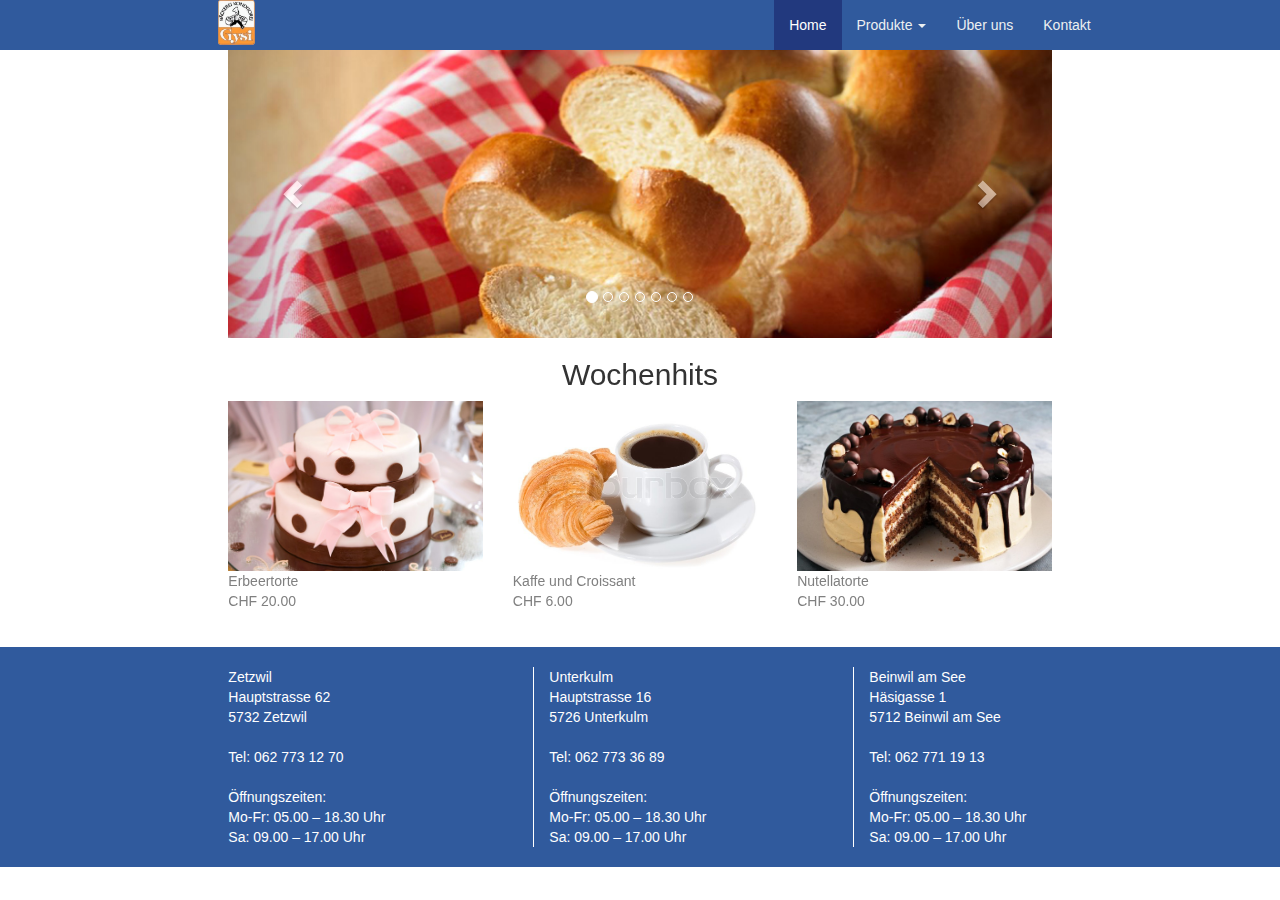
<file: index.html>
<!DOCTYPE html>
<html lang="de">
<head>
    <meta charset="utf-8">
    <meta http-equiv="X-UA-Compatible" content="IE=edge">
    <meta name="viewport" content="width=device-width, initial-scale=1">

    <meta name="description" content="gysibeck.ch">
    <meta name="author" content="wsc3 Group 2">

    <title>Gysibeck</title>

    <link href="lib/bootstrap/css/bootstrap.css" rel="stylesheet">
    <link href="css/stylesheet.css" rel="stylesheet">
    <link href="css/image-hover.css" rel="stylesheet">

    <script src="js/jquery.min.js"></script>
    <script src="lib/bootstrap/js/bootstrap.min.js"></script>
</head>

<body>

<nav class="navbar-default navbar-fixed-top">
    <div class="row">
        <div class="col-md-offset-2 col-md-3 pull-left">
            <a href="index.html"><img src="img/logo.png" style="height: 45px;" alt="Gysibeck Logo"></a>
        </div>
        <div class="container col-md-5 col-md-offset-2">
            <div class="navbar-header">
                <button type="button" class="navbar-toggle collapsed" data-toggle="collapse" data-target="#navbar"
                        aria-expanded="false" aria-controls="navbar">
                    <span class="sr-only">Toggle navigation</span>
                    <span class="icon-bar"></span>
                    <span class="icon-bar"></span>
                    <span class="icon-bar"></span>
                </button>
            </div>
            <div id="navbar" class="navbar-collapse collapse js-navbar-collapse">
                <ul class="nav navbar-nav">
                    <li class="active"><a href="#">Home</a></li>
                    <li class="dropdown">
                        <a href="#" class="dropdown-toggle" data-toggle="dropdown" role="button" aria-haspopup="true" aria-expanded="false">Produkte <span class="caret"></span></a>
                        <ul class="dropdown-menu navbar-dropdown">
                            <li><a href="views/product_torten.html">Torten</a></li>
                            <li><a href="#">Znüni</a></li>
                            <li><a href="#">Schokolade</a></li>
                        </ul>
                    </li>
                    <li><a href="views/about.html">Über uns</a></li>
                    <li><a href="views/contact.html">Kontakt</a></li>
                </ul>
            </div><!--/.nav-collapse -->
        </div>
    </div>
</nav>

<div class="container-fluid container-background-home" role="main">
    <div class="row">
        <div class="col-md-8 col-md-offset-2">
            <!--<img src="img/banner/bread.jpg" style="width: 100%;"/> -->
            <div id="myCarousel" class="carousel slide" data-ride="carousel">
                <!-- Indicators -->
                <ol class="carousel-indicators">
                    <li data-target="#myCarousel" data-slide-to="0" class="active"></li>
                    <li data-target="#myCarousel" data-slide-to="1"></li>
                    <li data-target="#myCarousel" data-slide-to="2"></li>
                    <li data-target="#myCarousel" data-slide-to="3"></li>
                    <li data-target="#myCarousel" data-slide-to="4"></li>
                    <li data-target="#myCarousel" data-slide-to="5"></li>
                    <li data-target="#myCarousel" data-slide-to="6"></li>
                </ol>

                <!-- Wrapper for slides -->
                <div class="carousel-inner banner-image" role="listbox">
                    <div class="item active">
                        <img src="img/banner/zopf.jpg" alt="Zopf" class="img-responsive">
                    </div>

                    <div class="item">
                        <img src="img/banner/bread2.jpg" alt="Brot" class="img-responsive">
                    </div>

                    <div class="item">
                        <img src=img/banner/schlumbi.jpg alt="Schlumbi" class="img-responsive">
                    </div>
                    <div class="item">
                        <img src=img/banner/croissant.jpg alt="Gipfeli" class="img-responsive">
                    </div>
                    <div class="item">
                        <img src=img/banner/berliner.jpg alt="Berliner" class="img-responsive">
                    </div>
                    <div class="item">
                        <img src=img/banner/praline.jpg alt="Praliné" class="img-responsive">
                    </div>
                </div>

                <!-- Left and right controls -->
                <a class="left carousel-control" href="#myCarousel" role="button" data-slide="prev">
                    <span class="glyphicon glyphicon-chevron-left" aria-hidden="true"></span>
                    <span class="sr-only">Previous</span>
                </a>
                <a class="right carousel-control" href="#myCarousel" role="button" data-slide="next">
                    <span class="glyphicon glyphicon-chevron-right" aria-hidden="true"></span>
                    <span class="sr-only">Next</span>
                </a>
            </div>
        </div>
    </div>
    <div class="row">
        <div class="col-md-8 col-md-offset-2 product-background">
            <div class="row">
                <div class="col-md-4 col-md-offset-4 text-center">
                    <h2>Wochenhits</h2>
                </div>
            </div>
            <div class="row">
                <div class="col-md-4">
                    <div class="hovereffect">
                        <img class="img-responsive"
                             src="img/products/torten/erbeertoren.jpg"
                             alt="">
                    </div>
                    <p class="image-box-title">Erbeertorte <br>CHF 20.00</p>
                </div>
                <div class="col-md-4">
                    <div class="hovereffect">
                        <img class="img-responsive"
                             src="img/products/coffee_croissant.jpg"
                             alt="">
                    </div>
                    <p class="image-box-title">Kaffe und Croissant <br>CHF 6.00</p>
                </div>
                <div class="col-md-4" onclick="location.href='views/nutella_torte.html';">
                    <div class="hovereffect">
                        <img class="img-responsive"
                             src="img/products/torten/nutella_torte.jpeg"
                             alt="">
                    </div>
                    <p class="image-box-title">Nutellatorte <br>CHF 30.00</p>
                </div>
            </div>
        </div>
    </div>
</div>

<div class="footer container-fluid">
    <div class="row">
        <br>
        <div class="col-md-3 col-md-offset-2">
            Zetzwil<br>
            Hauptstrasse 62<br>
            5732 Zetzwil<br><br>
            Tel: 062 773 12 70<br><br>
            Öffnungszeiten:<br>
            Mo-Fr: 05.00 – 18.30 Uhr <br>
            Sa: 09.00 – 17.00 Uhr <br>
        </div>
        <div class="col-md-3 footer-border-left">
            Unterkulm<br>
            Hauptstrasse 16<br>
            5726 Unterkulm<br><br>
            Tel: 062 773 36 89<br><br>
            Öffnungszeiten:<br>
            Mo-Fr: 05.00 – 18.30 Uhr <br>
            Sa: 09.00 – 17.00 Uhr <br>
        </div>
        <div class="col-md-3 footer-border-left">
            Beinwil am See<br>
            Häsigasse 1<br>
            5712 Beinwil am See<br><br>
            Tel: 062 771 19 13<br><br>
            Öffnungszeiten:<br>
            Mo-Fr: 05.00 – 18.30 Uhr <br>
            Sa: 09.00 – 17.00 Uhr <br>
        </div>
    </div>
    <br>
</div>
</body>
</html>
</file>
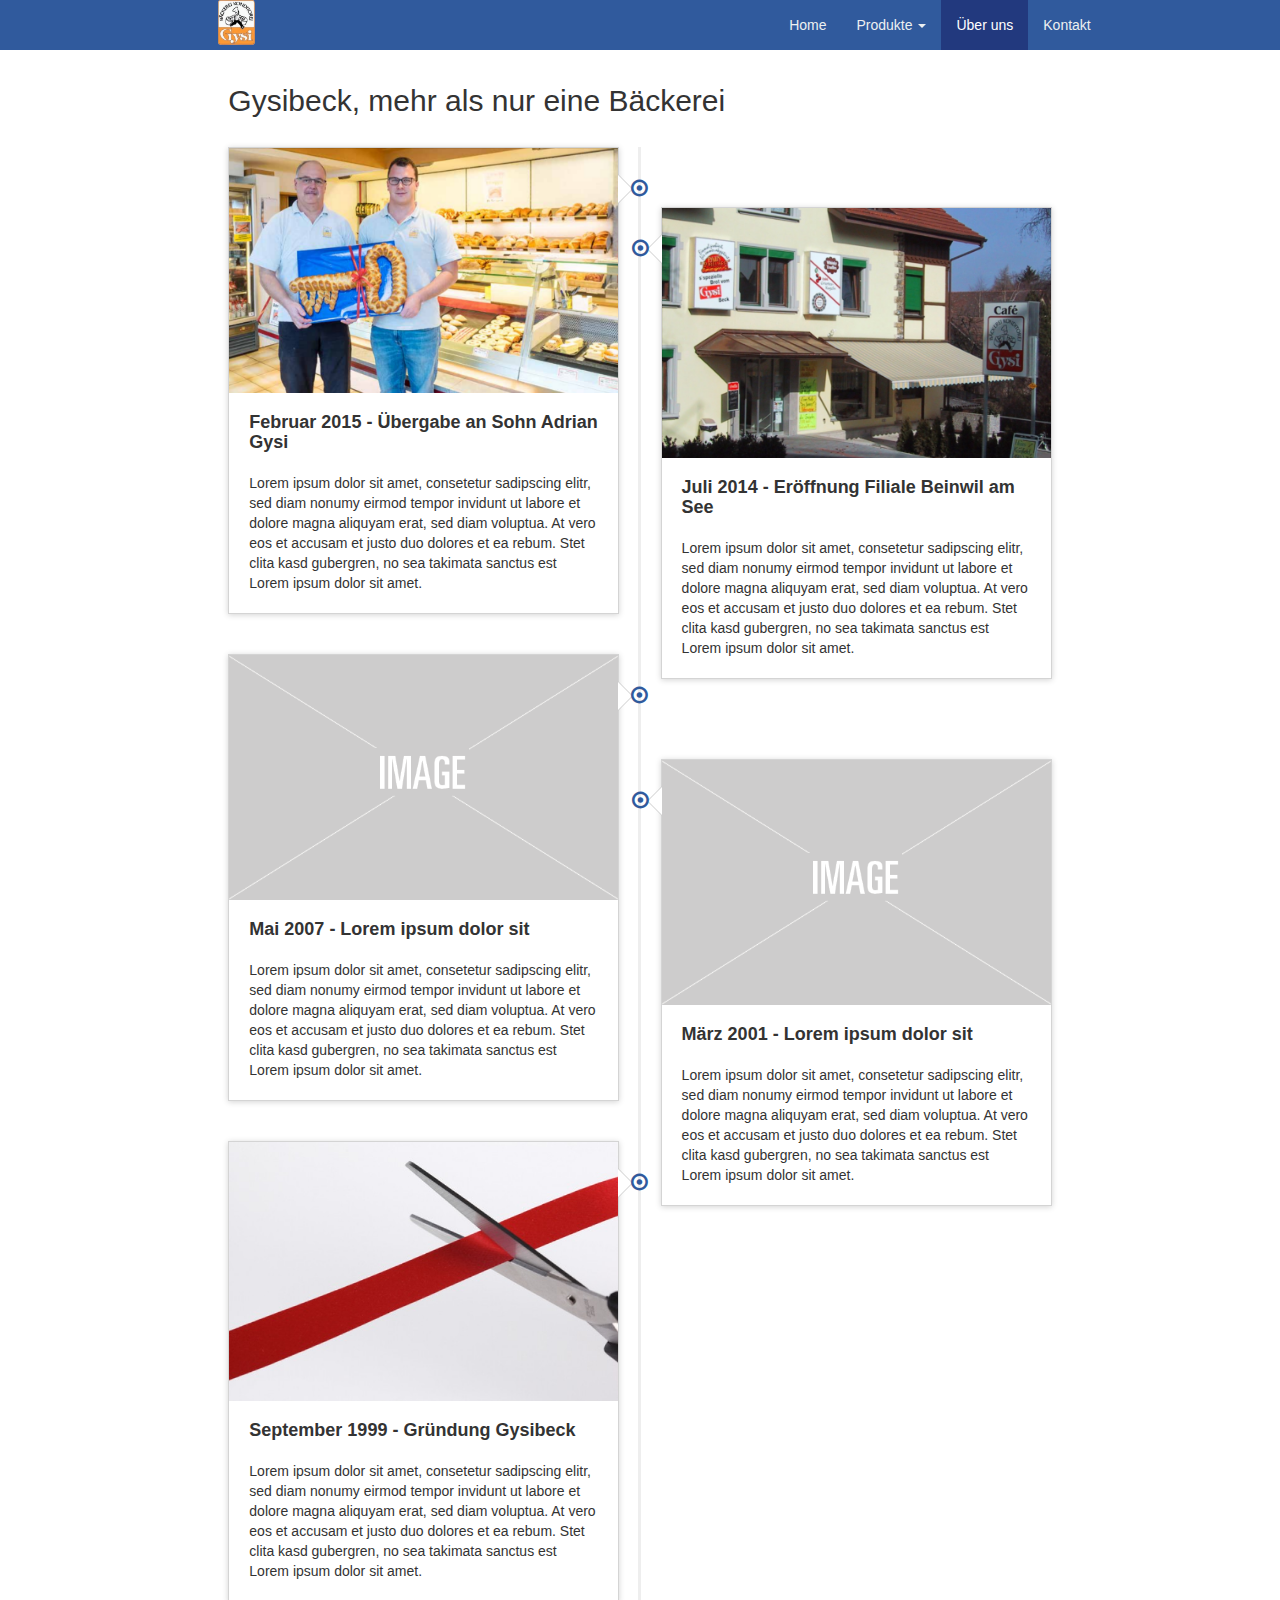
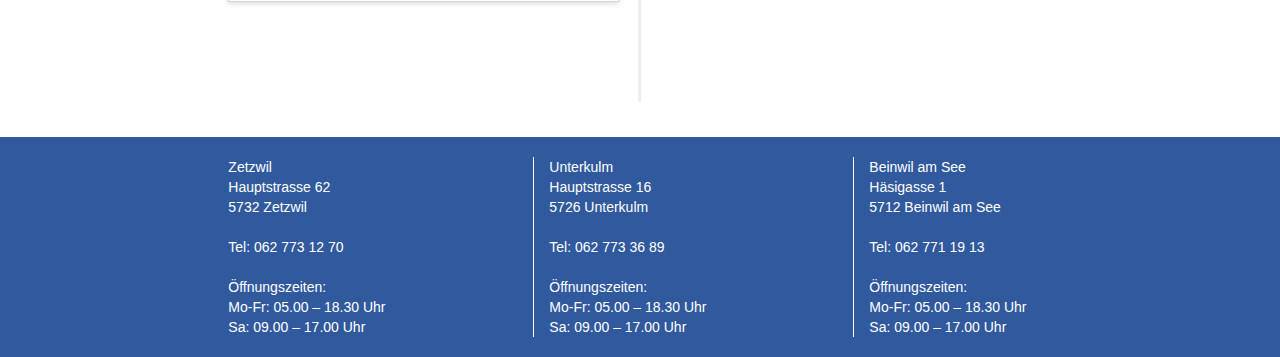
<file: views/about.html>
<!DOCTYPE html>
<html lang="de">
<head>
    <meta charset="utf-8">
    <meta http-equiv="X-UA-Compatible" content="IE=edge">
    <meta name="viewport" content="width=device-width, initial-scale=1">
    <!-- The above 3 meta tags *must* come first in the head; any other head content must come *after* these tags -->
    <meta name="description" content="">
    <meta name="author" content="">

    <title>Gysibeck</title>

    <link href="../lib/bootstrap/css/bootstrap.css" rel="stylesheet">
    <link href="../css/stylesheet.css" rel="stylesheet">
    <link href="../css/timeline.css" rel="stylesheet">
    <link href="../css/image-hover.css" rel="stylesheet">
    <link rel="stylesheet" href="https://cdnjs.cloudflare.com/ajax/libs/font-awesome/4.7.0/css/font-awesome.min.css">

    <script src="../js/jquery.min.js"></script>
    <script src="../lib/bootstrap/js/bootstrap.min.js"></script>
    <script src="../js/lightbox.js"></script>
</head>

<body>
<nav class="navbar-default navbar-fixed-top">
    <div class="row">
        <div class="col-md-offset-2 col-md-3 pull-left">
            <a href="../index.html"><img src="../img/logo.png" style="height: 45px;" alt="Gysibeck Logo"></a>
        </div>
        <div class="container col-md-5 col-md-offset-2">
            <div class="navbar-header">
                <button type="button" class="navbar-toggle collapsed" data-toggle="collapse" data-target="#navbar"
                        aria-expanded="false" aria-controls="navbar">
                    <span class="sr-only">Toggle navigation</span>
                    <span class="icon-bar"></span>
                    <span class="icon-bar"></span>
                    <span class="icon-bar"></span>
                </button>
            </div>
            <div id="navbar" class="navbar-collapse collapse js-navbar-collapse">
                <ul class="nav navbar-nav">
                    <li><a href="../index.html">Home</a></li>
                    <li class="dropdown">
                        <a href="#" class="dropdown-toggle" data-toggle="dropdown" role="button" aria-haspopup="true"
                           aria-expanded="false">Produkte <span class="caret"></span></a>
                        <ul class="dropdown-menu navbar-dropdown">
                            <li><a href="product_torten.html">Torten</a></li>
                            <li><a href="#">Znüni</a></li>
                            <li><a href="#">Schokolade</a></li>
                        </ul>
                    </li>
                    <li class="active"><a href="#">Über uns</a></li>
                    <li><a href="contact.html">Kontakt</a></li>
                </ul>
            </div><!--/.nav-collapse -->
        </div>
    </div>
</nav>

<div class="container-fluid container-background" role="main">
  <div class="row">
      <div class="col-md-5 col-md-offset-2">
          <h2>Gysibeck, mehr als nur eine Bäckerei</h2>
      </div>
  </div>
  <br>
  <div class="row">
        <div class="col-md-8 col-md-offset-2">
            <!--timeline-->
              <ul class="timeline">
                <li>
                  <div class="timeline-badge primary"><i class="fa fa-dot-circle-o"></i></div>
                  <div class="timeline-panel">
                    <div class="timeline-heading">
                      <img class="img-responsive" src="../img/timeline/uebergabe.png" alt="Übergabe"/>
                    </div>
                    <div class="timeline-body">
                      <h4 class="timeline-title"><b>Februar 2015 - Übergabe an Sohn Adrian Gysi</b></h4>
                      <p>Lorem ipsum dolor sit amet, consetetur sadipscing elitr, sed diam nonumy eirmod tempor invidunt ut labore et dolore magna aliquyam erat, sed diam voluptua. At vero eos et accusam et justo duo dolores et ea rebum. Stet clita kasd gubergren, no sea takimata sanctus est Lorem ipsum dolor sit amet.</p>
                    </div>
                  </div>
                </li>
                <li class="timeline-inverted">
                  <div class="timeline-badge primary"><i class="fa fa-dot-circle-o"></i></div>
                  <div class="timeline-panel">
                    <div class="timeline-heading">
                      <img class="img-responsive" src="../img/timeline/beinwil_am_see.png" alt="Beinwil am See"/>
                    </div>
                    <div class="timeline-body">
                      <h4 class="timeline-title"><b>Juli 2014 - Eröffnung Filiale Beinwil am See</b></h4>
                      <p>Lorem ipsum dolor sit amet, consetetur sadipscing elitr, sed diam nonumy eirmod tempor invidunt ut labore et dolore magna aliquyam erat, sed diam voluptua. At vero eos et accusam et justo duo dolores et ea rebum. Stet clita kasd gubergren, no sea takimata sanctus est Lorem ipsum dolor sit amet.</p>
                    </div>
                  </div>
                </li>
                <li class="timeline">
                  <div class="timeline-badge primary"><i class="fa fa-dot-circle-o"></i></div>
                  <div class="timeline-panel">
                    <div class="timeline-heading">
                      <img class="img-responsive" src="../img/timeline/placeholder.png" alt="placeholder"/>
                    </div>
                    <div class="timeline-body">
                      <h4 class="timeline-title"><b>Mai 2007 - Lorem ipsum dolor sit</b></h4>
                      <p>Lorem ipsum dolor sit amet, consetetur sadipscing elitr, sed diam nonumy eirmod tempor invidunt ut labore et dolore magna aliquyam erat, sed diam voluptua. At vero eos et accusam et justo duo dolores et ea rebum. Stet clita kasd gubergren, no sea takimata sanctus est Lorem ipsum dolor sit amet.</p>
                    </div>
                  </div>
                </li>
                <li class="timeline-inverted">
                  <div class="timeline-badge primary"><i class="fa fa-dot-circle-o"></i></div>
                  <div class="timeline-panel">
                    <div class="timeline-heading">
                      <img class="img-responsive" src="../img/timeline/placeholder.png" alt="placeholder"/>
                    </div>
                    <div class="timeline-body">
                      <h4 class="timeline-title"><b>März 2001 - Lorem ipsum dolor sit</b></h4>
                      <p>Lorem ipsum dolor sit amet, consetetur sadipscing elitr, sed diam nonumy eirmod tempor invidunt ut labore et dolore magna aliquyam erat, sed diam voluptua. At vero eos et accusam et justo duo dolores et ea rebum. Stet clita kasd gubergren, no sea takimata sanctus est Lorem ipsum dolor sit amet.</p>
                    </div>
                  </div>
                </li>
                <li class="timeline">
                  <div class="timeline-badge primary"><i class="fa fa-dot-circle-o"></i></div>
                  <div class="timeline-panel">
                    <div class="timeline-heading">
                      <img class="img-responsive" src="../img/timeline/eroffnung.jpg" />
                    </div>
                    <div class="timeline-body">
                      <h4 class="timeline-title"><b>September 1999 - Gründung Gysibeck</b></h4>
                      <p>Lorem ipsum dolor sit amet, consetetur sadipscing elitr, sed diam nonumy eirmod tempor invidunt ut labore et dolore magna aliquyam erat, sed diam voluptua. At vero eos et accusam et justo duo dolores et ea rebum. Stet clita kasd gubergren, no sea takimata sanctus est Lorem ipsum dolor sit amet.</p>
                    </div>
                  </div>
                </li>
                <li class="clearfix" style="float: none;"></li>
              </ul>
            </div><!-- end of timeline-->
    </div>
  </div>
</div>

<div class="footer container-fluid">
    <div class="row">
        <br>
        <div class="col-md-3 col-md-offset-2">
            Zetzwil<br>
            Hauptstrasse 62<br>
            5732 Zetzwil<br><br>
            Tel: 062 773 12 70<br><br>
            Öffnungszeiten:<br>
            Mo-Fr: 05.00 – 18.30 Uhr <br>
            Sa: 09.00 – 17.00 Uhr <br>
        </div>
        <div class="col-md-3 footer-border-left">
            Unterkulm<br>
            Hauptstrasse 16<br>
            5726 Unterkulm<br><br>
            Tel: 062 773 36 89<br><br>
            Öffnungszeiten:<br>
            Mo-Fr: 05.00 – 18.30 Uhr <br>
            Sa: 09.00 – 17.00 Uhr <br>
        </div>
        <div class="col-md-3 footer-border-left">
            Beinwil am See<br>
            Häsigasse 1<br>
            5712 Beinwil am See<br><br>
            Tel: 062 771 19 13<br><br>
            Öffnungszeiten:<br>
            Mo-Fr: 05.00 – 18.30 Uhr <br>
            Sa: 09.00 – 17.00 Uhr <br>
        </div>
    </div>
    <br>
</div>
</body>
</html>
</file>
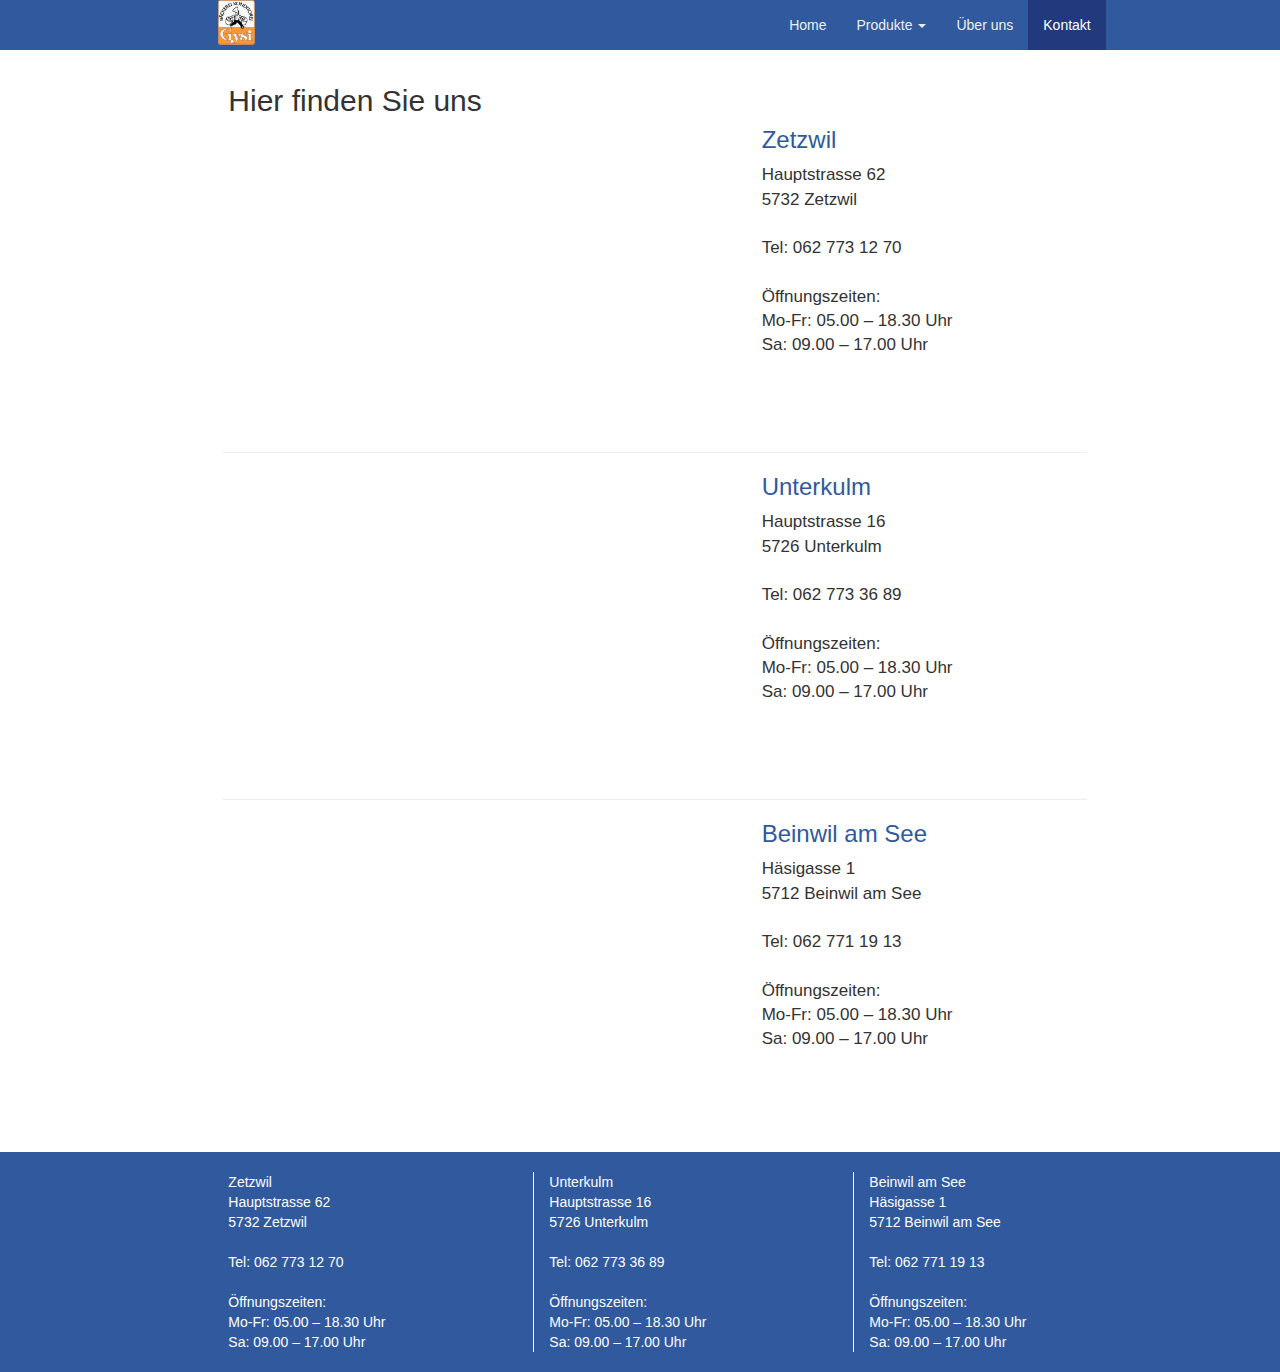
<file: views/contact.html>
<!DOCTYPE html>
<html lang="de">
<head>
    <meta charset="utf-8">
    <meta http-equiv="X-UA-Compatible" content="IE=edge">
    <meta name="viewport" content="width=device-width, initial-scale=1">
    <!-- The above 3 meta tags *must* come first in the head; any other head content must come *after* these tags -->
    <meta name="description" content="">
    <meta name="author" content="">

    <title>Gysibeck</title>

    <link href="../lib/bootstrap/css/bootstrap.css" rel="stylesheet">
    <link href="../css/stylesheet.css" rel="stylesheet">
    <link href="../css/image-hover.css" rel="stylesheet">

    <script src="../js/jquery.min.js"></script>
    <script src="../lib/bootstrap/js/bootstrap.min.js"></script>
</head>

<body>
<nav class="navbar-default navbar-fixed-top">
    <div class="row">
        <div class="col-md-offset-2 col-md-3 pull-left">
            <a href="../index.html"><img src="../img/logo.png" style="height: 45px;" alt="Gysibeck Logo"></a>
        </div>
        <div class="container col-md-5 col-md-offset-2">
            <div class="navbar-header">
                <button type="button" class="navbar-toggle collapsed" data-toggle="collapse" data-target="#navbar"
                        aria-expanded="false" aria-controls="navbar">
                    <span class="sr-only">Toggle navigation</span>
                    <span class="icon-bar"></span>
                    <span class="icon-bar"></span>
                    <span class="icon-bar"></span>
                </button>
            </div>
            <div id="navbar" class="navbar-collapse collapse js-navbar-collapse">
                <ul class="nav navbar-nav">
                    <li><a href="../index.html">Home</a></li>
                    <li class="dropdown">
                        <a href="#" class="dropdown-toggle" data-toggle="dropdown" role="button" aria-haspopup="true"
                           aria-expanded="false">Produkte <span class="caret"></span></a>
                        <ul class="dropdown-menu navbar-dropdown">
                            <li><a href="product_torten.html">Torten</a></li>
                            <li><a href="#">Znüni</a></li>
                            <li><a href="#">Schokolade</a></li>
                        </ul>
                    </li>
                    <li><a href="about.html">Über uns</a></li>
                    <li class="active"><a href="#">Kontakt</a></li>
                </ul>
            </div><!--/.nav-collapse -->
        </div>
    </div>
</nav>

<div class="container-fluid container-background" role="main">
    <div class="row">
        <div class="col-md-5 col-md-offset-2">
            <h2>Hier finden Sie uns</h2>
        </div>
    </div>
    <div class="row contact-background">
        <div class="col-md-5 col-md-offset-2">
            <iframe src="https://www.google.com/maps/embed?pb=!1m18!1m12!1m3!1d2706.499412368156!2d8.149736315382162!3d47.285039318129364!2m3!1f0!2f0!3f0!3m2!1i1024!2i768!4f13.1!3m3!1m2!1s0x4790186797ae5fbf%3A0xece78276a9edb17c!2sB%C3%A4ckerei-Konditorei+Gysi+AG!5e0!3m2!1sde!2sch!4v1481892154733"
                    class="google-maps-frame" allowfullscreen></iframe>
        </div>
        <div class="col-md-3 address">
            <h3>Zetzwil</h3>
            Hauptstrasse 62<br>
            5732 Zetzwil<br><br>
            Tel: 062 773 12 70<br><br>
            Öffnungszeiten:<br>
            Mo-Fr: 05.00 – 18.30 Uhr <br>
            Sa: 09.00 – 17.00 Uhr <br>
        </div>
    </div>
    <hr class="col-md-8 col-md-offset-2">
    <div class="row contact-background">
        <div class="col-md-5 col-md-offset-2">

            <iframe src="https://www.google.com/maps/embed?pb=!1m18!1m12!1m3!1d43303.94433899038!2d8.11690555252375!3d47.28509582645403!2m3!1f0!2f0!3f0!3m2!1i1024!2i768!4f13.1!3m3!1m2!1s0x479022b77a3a1b6f%3A0xac08d7c27880d2d!2sB%C3%A4ckerei-Konditorei+Gysi+AG!5e0!3m2!1sde!2sch!4v1481892277653"
                    class="google-maps-frame" allowfullscreen></iframe>
        </div>
        <div class="col-md-3 address">
            <h3>Unterkulm</h3>
            Hauptstrasse 16<br>
            5726 Unterkulm<br><br>
            Tel: 062 773 36 89<br><br>
            Öffnungszeiten:<br>
            Mo-Fr: 05.00 – 18.30 Uhr <br>
            Sa: 09.00 – 17.00 Uhr <br>
        </div>
    </div>
    <hr class="col-md-8 col-md-offset-2">
    <div class="row contact-background">
        <div class="col-md-5 col-md-offset-2">

            <iframe src="https://www.google.com/maps/embed?pb=!1m18!1m12!1m3!1d2707.4445327963463!2d8.201140815381503!3d47.266564119399!2m3!1f0!2f0!3f0!3m2!1i1024!2i768!4f13.1!3m3!1m2!1s0x479019716e7f56c1%3A0xf9e7bdf2ced13960!2sB%C3%A4ckerei-Konditorei+Gysi+AG!5e0!3m2!1sde!2sch!4v1481892335660"
                    class="google-maps-frame" allowfullscreen></iframe>
        </div>
        <div class="col-md-3 address">
            <h3>Beinwil am See</h3>
            Häsigasse 1<br>
            5712 Beinwil am See<br><br>
            Tel: 062 771 19 13<br><br>
            Öffnungszeiten:<br>
            Mo-Fr: 05.00 – 18.30 Uhr <br>
            Sa: 09.00 – 17.00 Uhr <br>
        </div>
    </div>
</div>


<div class="footer container-fluid">
    <div class="row">
        <br>
        <div class="col-md-3 col-md-offset-2">
            Zetzwil<br>
            Hauptstrasse 62<br>
            5732 Zetzwil<br><br>
            Tel: 062 773 12 70<br><br>
            Öffnungszeiten:<br>
            Mo-Fr: 05.00 – 18.30 Uhr <br>
            Sa: 09.00 – 17.00 Uhr <br>
        </div>
        <div class="col-md-3 footer-border-left">
            Unterkulm<br>
            Hauptstrasse 16<br>
            5726 Unterkulm<br><br>
            Tel: 062 773 36 89<br><br>
            Öffnungszeiten:<br>
            Mo-Fr: 05.00 – 18.30 Uhr <br>
            Sa: 09.00 – 17.00 Uhr <br>
        </div>
        <div class="col-md-3 footer-border-left">
            Beinwil am See<br>
            Häsigasse 1<br>
            5712 Beinwil am See<br><br>
            Tel: 062 771 19 13<br><br>
            Öffnungszeiten:<br>
            Mo-Fr: 05.00 – 18.30 Uhr <br>
            Sa: 09.00 – 17.00 Uhr <br>
        </div>
    </div>
    <br>
</div>
</body>
</html>
</file>
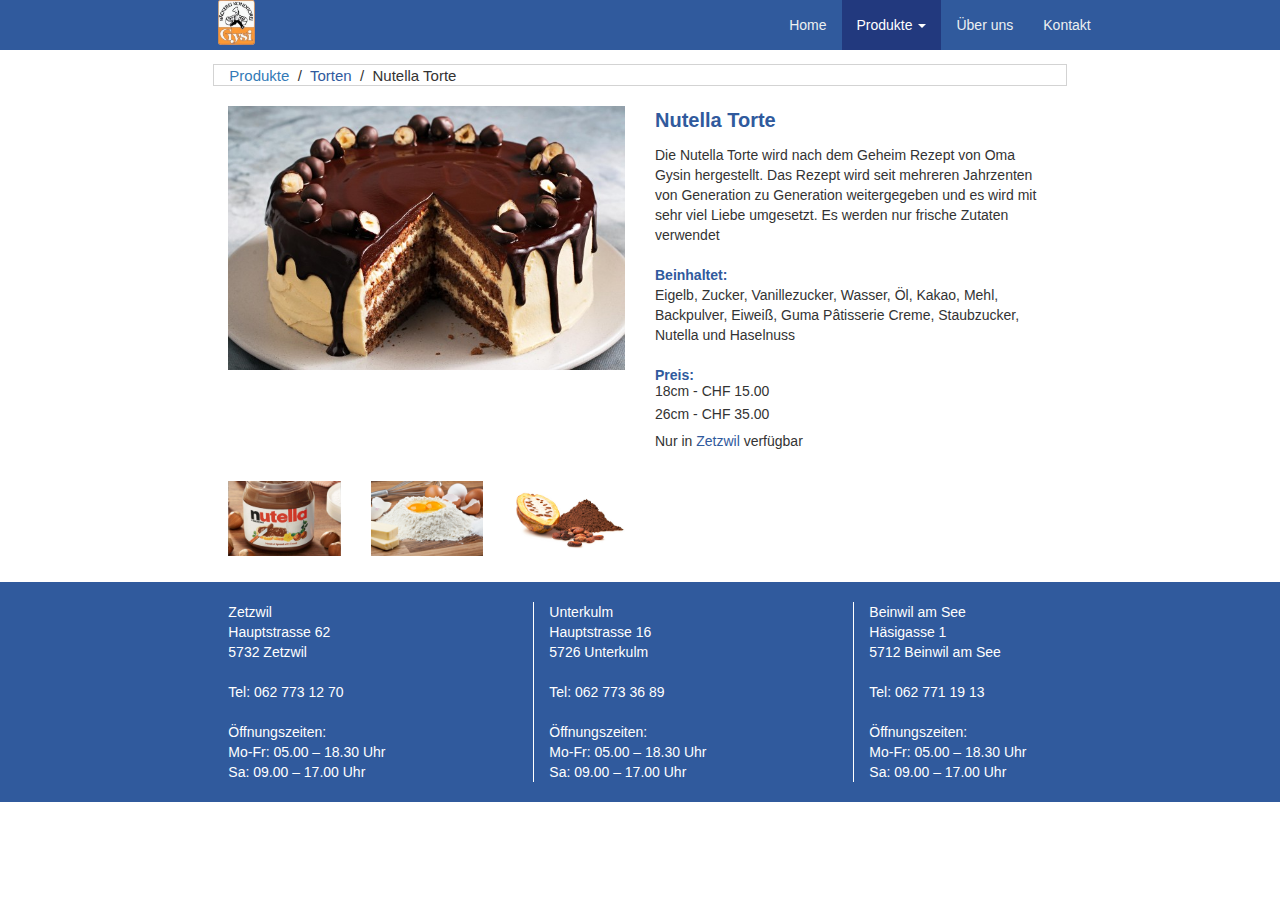
<file: views/nutella_torte.html>
<!DOCTYPE html>
<html lang="de">
<head>
    <meta charset="utf-8">
    <meta http-equiv="X-UA-Compatible" content="IE=edge">
    <meta name="viewport" content="width=device-width, initial-scale=1">

    <meta name="description" content="gysibeck.ch">
    <meta name="author" content="wsc3 Group 2">

    <title>Gysibeck</title>

    <link href="../lib/bootstrap/css/bootstrap.css" rel="stylesheet">
    <link href="../css/stylesheet.css" rel="stylesheet">
    <link href="../css/lightbox.css" rel="stylesheet">

    <script src="../js/jquery.min.js"></script>
    <script src="../lib/bootstrap/js/bootstrap.min.js"></script>
    <script src="../js/lightbox.js"></script>
</head>

<body>
<nav class="navbar-default navbar-fixed-top">
    <div class="row">
        <div class="col-md-offset-2 col-md-3 pull-left">
            <a href="../index.html"><img src="../img/logo.png" style="height: 45px;" alt="Gysibeck Logo"></a>
        </div>
        <div class="container col-md-5 col-md-offset-2">
            <div class="navbar-header">
                <button type="button" class="navbar-toggle collapsed" data-toggle="collapse" data-target="#navbar"
                        aria-expanded="false" aria-controls="navbar">
                    <span class="sr-only">Toggle navigation</span>
                    <span class="icon-bar"></span>
                    <span class="icon-bar"></span>
                    <span class="icon-bar"></span>
                </button>
            </div>
            <div id="navbar" class="navbar-collapse collapse js-navbar-collapse">
                <ul class="nav navbar-nav">
                    <li><a href="../index.html">Home</a></li>
                    <li class="active dropdown">
                        <a href="#" class="dropdown-toggle" data-toggle="dropdown" role="button" aria-haspopup="true"
                           aria-expanded="false">Produkte <span class="caret"></span></a>
                        <ul class="dropdown-menu navbar-dropdown">
                            <li><a href="product_torten.html">Torten</a></li>
                            <li><a href="#">Znüni</a></li>
                            <li><a href="#">Schokolade</a></li>
                        </ul>
                    </li>
                    <li><a href="about.html">Über uns</a></li>
                    <li><a href="contact.html">Kontakt</a></li>
                </ul>
            </div><!--/.nav-collapse -->
        </div>
    </div>
</nav>

<div class="container-fluid container-background" role="main">
    <div class="row">
        <div class="col-md-8 col-md-offset-2 product-background">
            <div class="row">
                <div class="col-md-12 product-back-bg">
                    <p class="product-torte-back-label">
                      <a href="#">Produkte</a> &nbsp;/&nbsp;
                      <a href="product_torten.html" class="product-back-link">Torten</a>
                      &nbsp;/ &nbsp;Nutella Torte
                    </p>
                </div>
            </div>
            <br>
            <div class="row">
                <div class="col-md-6">
                    <a href="../img/products/torten/nutella_torte.jpeg" data-lightbox="nutella_torte" data-title="">
                        <img class="img-responsive" src="../img/products/torten/nutella_torte.jpeg" alt="nutella torte">
                    </a>
                </div>
                <div class="col-md-6">
                    <p class="product-info-title"><b>Nutella Torte</b></p>
                    <p>Die Nutella Torte wird nach dem Geheim Rezept von Oma Gysin hergestellt. Das Rezept wird seit
                        mehreren Jahrzenten von Generation zu Generation weitergegeben und es wird mit sehr viel Liebe umgesetzt.
                        Es werden nur frische Zutaten verwendet</p><br>
                    <p class="price-label"><b>Beinhaltet:</b></p>
                    <p>Eigelb, Zucker, Vanillezucker, Wasser,
                        Öl, Kakao, Mehl, Backpulver, Eiweiß, Guma Pâtisserie Creme, Staubzucker, Nutella und Haselnuss
                    </p><br>
                    <p class="price-label"><b>Preis:</b></p>
                    <p class="price-label-detail-view">18cm - CHF 15.00</p>
                    <p class="price-label-detail-view">26cm - CHF 35.00</p>
                    <p >Nur in <a href="contact.html" class="product-back-link">Zetzwil</a> verfügbar</p>
                </div>
            </div>
            <br>
            <div class="row">
                <div class="col-md-2">
                    <a href="../img/products/torten/nutella_prod1.jpg" data-lightbox="nutella_torte" data-title="">
                        <img class="img-responsive" src="../img/products/torten/nutella_prod1.jpg" alt="nutella torte">
                    </a>
                </div>
                <div class="col-md-2">
                    <a href="../img/products/torten/nutella_prod2.jpg" data-lightbox="nutella_torte" data-title="">
                        <img class="img-responsive" src="../img/products/torten/nutella_prod2.jpg" alt="nutella torte">
                    </a>
                </div>
                <div class="col-md-2">
                    <a href="../img/products/torten/nutella_prod3.jpg" data-lightbox="nutella_torte" data-title="">
                        <img class="img-responsive" src="../img/products/torten/nutella_prod3.jpg" alt="nutella torte">
                    </a>
                </div>
            </div>
        </div>
    </div>
</div>

<div class="footer container-fluid">
    <div class="row">
        <br>
        <div class="col-md-3 col-md-offset-2">
            Zetzwil<br>
            Hauptstrasse 62<br>
            5732 Zetzwil<br><br>
            Tel: 062 773 12 70<br><br>
            Öffnungszeiten:<br>
            Mo-Fr: 05.00 – 18.30 Uhr <br>
            Sa: 09.00 – 17.00 Uhr <br>
        </div>
        <div class="col-md-3 footer-border-left">
            Unterkulm<br>
            Hauptstrasse 16<br>
            5726 Unterkulm<br><br>
            Tel: 062 773 36 89<br><br>
            Öffnungszeiten:<br>
            Mo-Fr: 05.00 – 18.30 Uhr <br>
            Sa: 09.00 – 17.00 Uhr <br>
        </div>
        <div class="col-md-3 footer-border-left">
            Beinwil am See<br>
            Häsigasse 1<br>
            5712 Beinwil am See<br><br>
            Tel: 062 771 19 13<br><br>
            Öffnungszeiten:<br>
            Mo-Fr: 05.00 – 18.30 Uhr <br>
            Sa: 09.00 – 17.00 Uhr <br>
        </div>
    </div>
    <br>
</div>
</body>
</html>
</file>
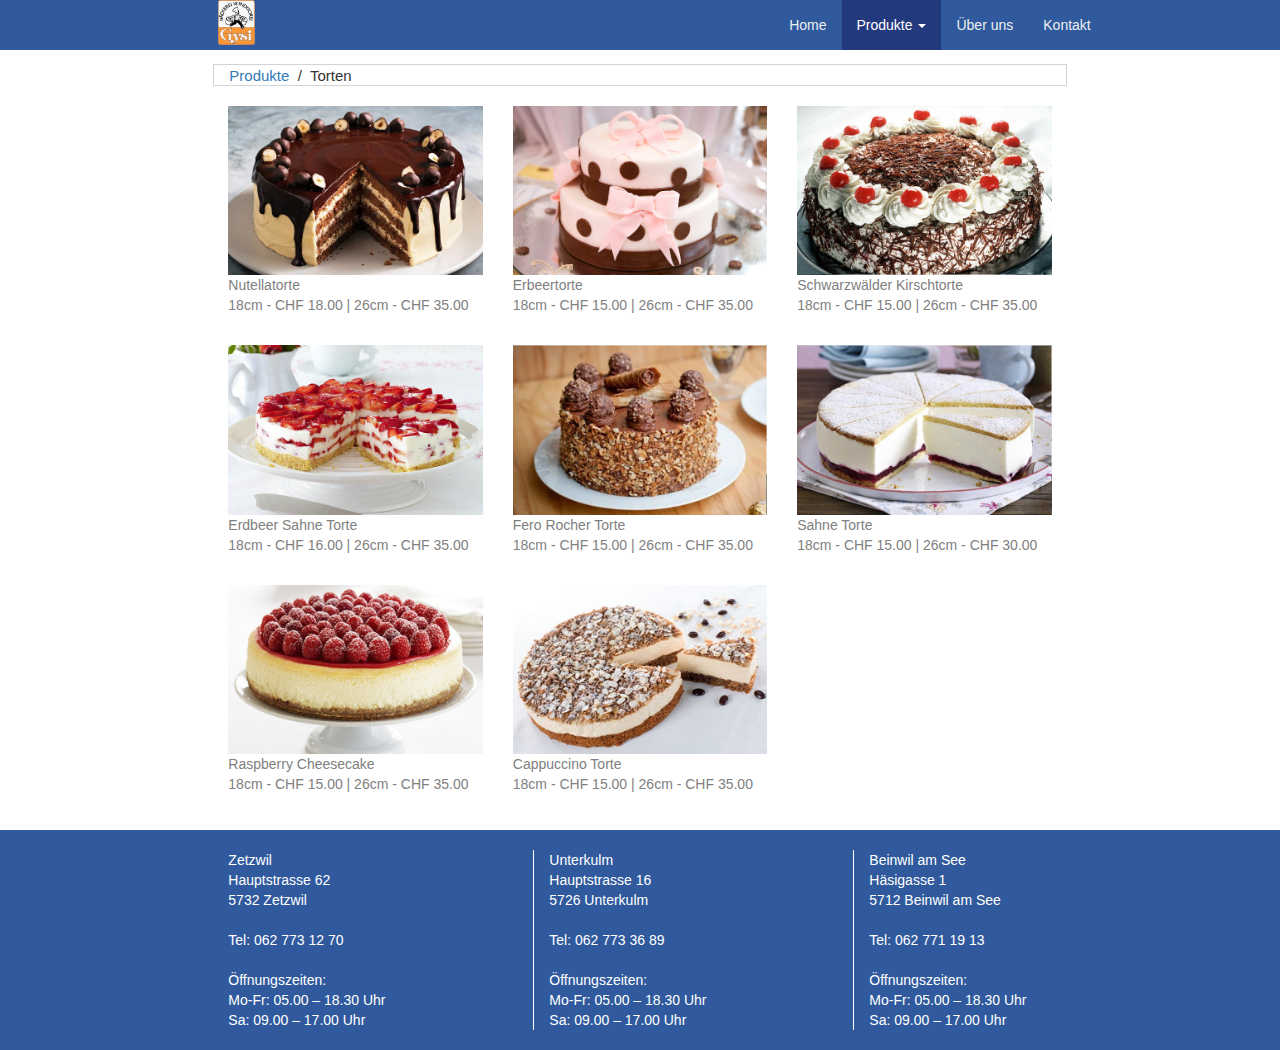
<file: views/product_torten.html>
<!DOCTYPE html>
<html lang="de">
<head>
    <meta charset="utf-8">
    <meta http-equiv="X-UA-Compatible" content="IE=edge">
    <meta name="viewport" content="width=device-width, initial-scale=1">

    <meta name="description" content="gysibeck.ch">
    <meta name="author" content="wsc3 Group 2">

    <title>Gysibeck</title>

    <link href="../lib/bootstrap/css/bootstrap.css" rel="stylesheet">
    <link href="../css/stylesheet.css" rel="stylesheet">
    <link href="../css/image-hover.css" rel="stylesheet">

    <script src="../js/jquery.min.js"></script>
    <script src="../lib/bootstrap/js/bootstrap.min.js"></script>
</head>

<body>
<nav class="navbar-default navbar-fixed-top">
    <div class="row">
        <div class="col-md-offset-2 col-md-3 pull-left">
            <a href="../index.html"><img src="../img/logo.png" style="height: 45px;" alt="Gysibeck Logo"></a>
        </div>
        <div class="container col-md-5 col-md-offset-2">
            <div class="navbar-header">
                <button type="button" class="navbar-toggle collapsed" data-toggle="collapse" data-target="#navbar"
                        aria-expanded="false" aria-controls="navbar">
                    <span class="sr-only">Toggle navigation</span>
                    <span class="icon-bar"></span>
                    <span class="icon-bar"></span>
                    <span class="icon-bar"></span>
                </button>
            </div>
            <div id="navbar" class="navbar-collapse collapse js-navbar-collapse">
                <ul class="nav navbar-nav">
                    <li><a href="../index.html">Home</a></li>
                    <li class="active dropdown">
                        <a href="#" class="dropdown-toggle" data-toggle="dropdown" role="button" aria-haspopup="true"
                           aria-expanded="false">Produkte <span class="caret"></span></a>
                        <ul class="dropdown-menu navbar-dropdown">
                            <li><a href="product_torten.html">Torten</a></li>
                            <li><a href="#">Znüni</a></li>
                            <li><a href="#">Schokolade</a></li>
                        </ul>
                    </li>
                    <li><a href="about.html">Über uns</a></li>
                    <li><a href="contact.html">Kontakt</a></li>
                </ul>
            </div><!--/.nav-collapse -->
        </div>
    </div>
</nav>

<div class="container-fluid container-background" role="main">
    <div class="row">
        <div class="col-md-8 col-md-offset-2 product-background">
            <div class="row">
              <div class="col-md-12 product-back-bg">
                  <p class="product-torte-back-label">
                    <a href="#">Produkte</a> &nbsp;/&nbsp; Torten
                  </p>
              </div>
            </div>
            <br>
            <div class="row">
                <div class="col-md-4" onclick="location.href='nutella_torte.html';">
                    <div class="hovereffect">
                        <img class="img-responsive"
                             src="../img/products/torten/nutella_torte.jpeg"
                             alt="Nutellatorte">
                    </div>
                    <p class="image-box-title">Nutellatorte <br>18cm - CHF 18.00 | 26cm - CHF 35.00</p>
                </div>
                <div class="col-md-4">
                    <div class="hovereffect">
                        <img class="img-responsive"
                             src="../img/products/torten/erbeertoren.jpg"
                             alt="Erbeertorte">
                    </div>
                    <p class="image-box-title">Erbeertorte <br>18cm - CHF 15.00 | 26cm - CHF 35.00</p>
                </div>
                <div class="col-md-4">
                    <div class="hovereffect">
                        <img class="img-responsive"
                             src="../img/products/torten/schwarzwalder_kirschtorte.jpg"
                             alt="Schwarzwälder">
                    </div>
                    <p class="image-box-title">Schwarzwälder Kirschtorte <br>18cm - CHF 15.00 | 26cm - CHF 35.00</p>
                </div>
            </div>

            <br>
            <div class="row">
                <div class="col-md-4">
                    <div class="hovereffect">
                        <img class="img-responsive"
                             src="../img/products/torten/erdbeer_sahne_torte.jpg"
                             alt="Erdbeer">
                    </div>
                    <p class="image-box-title">Erdbeer Sahne Torte<br>18cm - CHF 16.00 | 26cm - CHF 35.00</p>
                </div>
                <div class="col-md-4">
                    <div class="hovereffect">
                        <img class="img-responsive"
                             src="../img/products/torten/fero_rocher_torte.jpg"
                             alt="Fero">
                    </div>
                    <p class="image-box-title">Fero Rocher Torte<br>18cm - CHF 15.00 | 26cm - CHF 35.00</p>
                </div>
                <div class="col-md-4">
                    <div class="hovereffect">
                        <img class="img-responsive"
                             src="../img/products/torten/sahne_torte.jpg"
                             alt="Sahne">
                    </div>
                    <p class="image-box-title">Sahne Torte <br>18cm - CHF 15.00 | 26cm - CHF 30.00</p>
                </div>
            </div>
            <br>
            <div class="row">
                <div class="col-md-4">
                    <div class="hovereffect">
                        <img class="img-responsive"
                             src="../img/products/torten/raspberry_cheesecake.jpg"
                             alt="Fero">
                    </div>
                    <p class="image-box-title">Raspberry Cheesecake<br>18cm - CHF 15.00 | 26cm - CHF 35.00</p>
                </div>
                <div class="col-md-4">
                    <div class="hovereffect">
                        <img class="img-responsive"
                             src="../img/products/torten/cappuccino_torte.jpg"
                             alt="cappuccino">
                    </div>
                    <p class="image-box-title">Cappuccino Torte<br>18cm - CHF 15.00 | 26cm - CHF 35.00</p>
                </div>
            </div>
        </div>
    </div>
</div>

<div class="footer container-fluid">
    <div class="row">
        <br>
        <div class="col-md-3 col-md-offset-2">
            Zetzwil<br>
            Hauptstrasse 62<br>
            5732 Zetzwil<br><br>
            Tel: 062 773 12 70<br><br>
            Öffnungszeiten:<br>
            Mo-Fr: 05.00 – 18.30 Uhr <br>
            Sa: 09.00 – 17.00 Uhr <br>
        </div>
        <div class="col-md-3 footer-border-left">
            Unterkulm<br>
            Hauptstrasse 16<br>
            5726 Unterkulm<br><br>
            Tel: 062 773 36 89<br><br>
            Öffnungszeiten:<br>
            Mo-Fr: 05.00 – 18.30 Uhr <br>
            Sa: 09.00 – 17.00 Uhr <br>
        </div>
        <div class="col-md-3 footer-border-left">
            Beinwil am See<br>
            Häsigasse 1<br>
            5712 Beinwil am See<br><br>
            Tel: 062 771 19 13<br><br>
            Öffnungszeiten:<br>
            Mo-Fr: 05.00 – 18.30 Uhr <br>
            Sa: 09.00 – 17.00 Uhr <br>
        </div>
    </div>
    <br>
</div>
</body>
</html>
</file>
<file: css/stylesheet.css>
html * {
    font-family: "Helvetica Neue", Helvetica, Arial, sans-serif;
}

.banner-image img {
    width: 100%;
}

.footer {
    background-color: #305A9D;
    margin-top: 2%;
    color: white;
    width: 100%;
}

.image-box-title {
    color: grey;
    cursor: pointer;
    margin-top: 10px;
}

.address {
    margin-top: -20px;
    font-size: 17px;
}

.map iframe {
    width: 100%;
    height: 100%;
}


@media (max-device-width: 768px) {
    .contact-background {
        margin-top: 10px;
    }

    .address {
        margin-top: 10px;
        font-size: 15px;
    }

    .map iframe {
        width: 50%;
        height: 50%;
    }

    .footer div {
        border: none;
        margin-top: 30px;
    }

    .product-torte-back-label {
        margin-top: 12%;
    }
}


@media screen and (max-width : 480px) {
    .container-background{
        margin-top: 12%;
    }

    .product-back-bg{
        border: none;
    }
}

@media (min-width: 768px) {
    .container-background{
        margin-top: 5%;
    }

    .product-back-bg{
        border: 1px solid lightgray;
        height: 22px;
    }

    .hits-background img{
        width: 100%;
    }

    .product-background img{
        width: 100%;
    }
}

.footer-border-left {
    border-left: 1px solid white;
}

.product-torte-back-label{
    font-size: 15px;
}

.product-info-title{
    font-size: 20px;
    color: #305A9D;
}

.navbar-dropdown {
    opacity: 0.9;
}

.container-background-home {
    margin-top: 3%;

}

.product-back-link {
    color: #305A9D;
}

.product-back-link:hover {
    color: blue;
    text-decoration: none;
}

.price-label{
    color: #305A9D;
    line-height: 1%
}

.google-maps-frame {
    width: 100%;
    height: 300px;
    border: 0;
}

h3{
    color: #305A9D;
}

.price-label-detail-view{
    line-height: 95%;
}
</file>
<file: css/image-hover.css>
/* wochenhits image zoomer*/
.hovereffect {
    width:100%;
    height:100%;
    float:left;
    overflow:hidden;
    position:relative;
    text-align:center;
    cursor:pointer;
}

.hovereffect .overlay {
    width:100%;
    height:100%;
    position:absolute;
    overflow:hidden;
    top:0;
    left:0;
    opacity:0;
    background-color:rgba(0,0,0,0.5);
    -webkit-transition:all .4s ease-in-out;
    transition:all .4s ease-in-out
}

.hovereffect img {
    display:block;
    position:relative;
    -webkit-transition:all .4s linear;
    transition:all .4s linear;
}

.hovereffect h2 {
    text-transform:uppercase;
    color:#fff;
    text-align:center;
    position:relative;
    font-size:17px;
    background:rgba(0,0,0,0.6);
    -webkit-transform:translatey(-100px);
    -ms-transform:translatey(-100px);
    transform:translatey(-100px);
    -webkit-transition:all .2s ease-in-out;
    transition:all .2s ease-in-out;
    padding:10px;
}

.hovereffect a.info {
    text-decoration:none;
    display:inline-block;
    text-transform:uppercase;
    color:#fff;
    border:1px solid #fff;
    background-color:transparent;
    opacity:0;
    filter:alpha(opacity=0);
    -webkit-transition:all .2s ease-in-out;
    transition:all .2s ease-in-out;
    margin:50px 0 0;
    padding:7px 14px;
}

.hovereffect a.info:hover {
    box-shadow:0 0 5px #fff;
}

.hovereffect:hover img {
    -ms-transform:scale(1.2);
    -webkit-transform:scale(1.2);
    transform:scale(1.2);
}

.hovereffect:hover .overlay {

}

.hovereffect:hover h2,.hovereffect:hover a.info {

}

.hovereffect:hover a.info {
    -webkit-transition-delay: .2s;
    transition-delay: .2s;
}
</file>
<file: css/timeline.css>
.timeline {
    list-style: none;
    padding: 0 0 20px;
    position: relative;
}
.timeline:before {
    top: 0;
    bottom: 0;
    position: absolute;
    content: " ";
    width: 3px;
    background-color: #eeeeee;
    left: 50%;
    margin-left: -1.5px;
}
.timeline > li {
    margin-bottom: 20px;
    position: relative;
    width: 50%;
    float: left;
    clear: left;
    padding-bottom: 20px;
}
.timeline > li:before,
.timeline > li:after {
    content: " ";
    display: table;
}
.timeline > li:after {
    clear: both;
}
.timeline > li:before,
.timeline > li:after {
    content: " ";
    display: table;
}
.timeline > li:after {
    clear: both;
}
.timeline > li > .timeline-panel {
    width: 95%;
    float: left;
    border: 1px solid #d4d4d4;
    /*border-radius: 2px;*/
    /*padding: 20px;*/
    position: relative;
    -webkit-box-shadow: 0 1px 6px rgba(0, 0, 0, 0.175);
    box-shadow: 0 1px 6px rgba(0, 0, 0, 0.175);
}

.timeline > li > .timeline-panel:before {
    position: absolute;
    top: 26px;
    right: -15px;
    display: inline-block;
    border-top: 15px solid transparent;
    border-left: 15px solid #ccc;
    border-right: 0 solid #ccc;
    border-bottom: 15px solid transparent;
    content: " ";
}

.timeline > li > .timeline-panel:after {
    position: absolute;
    top: 27px;
    right: -14px;
    display: inline-block;
    border-top: 14px solid transparent;
    border-left: 14px solid #fff;
    border-right: 0 solid #fff;
    border-bottom: 14px solid transparent;
    content: " ";
}

.timeline > li > .timeline-badge {
    color: #305A9D;
    width: 24px;
    height: 24px;
    line-height: 50px;
    font-size: 1.4em;
    text-align: center;
    position: absolute;
    top: 16px;
    right: -12px;
    z-index: 100;
}

.timeline > li.timeline-inverted > .timeline-panel {
    float: right;
}

.timeline > li.timeline-inverted > .timeline-panel:before {
    border-left-width: 0;
    border-right-width: 15px;
    left: -15px;
    right: auto;
}

.timeline > li.timeline-inverted > .timeline-panel:after {
    border-left-width: 0;
    border-right-width: 14px;
    left: -14px;
    right: auto;
}

.timeline-badge > a {
    color: #C5C7C5 !important;
}

.timeline-badge a:hover {
    color: #000 !important;
}

.timeline-title {
    margin-top: 0;
    padding: 20px;
    padding-bottom: 0px;
    margin-bottom: 0px;
    color: inherit;
}

.timeline-body > p,
.timeline-body > ul {
    padding:20px;
    margin-bottom: 0;
}

.timeline-body > p + p {
    margin-top: 5px;
}

.timeline-footer{
    padding:20px;
    background-color:#f4f4f4;
}

.timeline-footer > a{
    cursor: pointer;
    text-decoration: none;
}

.tooltip{

    position:absolute;
    z-index:1020;
    display:block;
    visibility:visible;
    padding:5px;
    font-size:11px;
    opacity:0;
    filter:alpha(opacity=0);

}

.tooltip.top{
    margin-top:-2px;
}

.tooltip.right{
    margin-left:2px;
}

.tooltip.bottom{
    margin-top:2px;
}

.tooltip.left{
    margin-left:-2px;
}

.tooltip.top .tooltip-arrow{
    bottom:0;
    left:0;
    margin-left:0;
    border-left:0 solid transparent;
    border-right:5px solid transparent;
    border-top:0 solid #000;
}

.tooltip.left .tooltip-arrow{
    bottom:0;
    left:0;
    margin-left:0;
    border-left:0 solid transparent;
    border-right:5px solid transparent;
    border-top:0 solid #000;
}

.tooltip.bottom .tooltip-arrow{
    bottom:0;
    left:0;
    margin-left:0;
    border-left:0 solid transparent;
    border-right:5px solid transparent;
    border-top:0 solid #000;
}

.tooltip.right .tooltip-arrow{
    bottom:0;
    left:0;
    margin-left:0;
    border-left:0 solid transparent;
    border-right:5px solid transparent;
    border-top:0 solid #000;
}

.tooltip-inner{
    width:200px;
    padding:3px 8px;
    color:#fff;
    text-align:center;
    text-decoration:none;
    background-color:#313131;
    -webkit-border-radius:0px;
    -moz-border-radius:0px;
    border-radius:0px;
}

.tooltip-arrow{
    position:absolute;
    width:0;
    height:0;
}

.timeline > li.timeline-inverted{
    float: right;
    clear: right;
    margin-top: 30px;
    margin-bottom: 30px;
}

.timeline > li:nth-child(2){
    margin-top: 60px;
}

.timeline > li.timeline-inverted > .timeline-badge{
    left: -12px;
}

@media (max-width: 767px) {
    ul.timeline:before {
        left: 40px;
    }

    ul.timeline > li {
        margin-bottom: 20px;
        position: relative;
        width: 100%;
        float: left;
        clear: left;
    }

    ul.timeline > li > .timeline-panel {
        width: calc(100% - 90px);
        width: -moz-calc(100% - 90px);
        width: -webkit-calc(100% - 90px);
    }

    ul.timeline > li > .timeline-badge {
        left: 28px;
        margin-left: 0;
        top: 16px;
    }

    ul.timeline > li > .timeline-panel {
        float: right;
    }

    ul.timeline > li > .timeline-panel:before {
        border-left-width: 0;
        border-right-width: 15px;
        left: -15px;
        right: auto;
    }

    ul.timeline > li > .timeline-panel:after {
        border-left-width: 0;
        border-right-width: 14px;
        left: -14px;
        right: auto;
    }

    .timeline > li.timeline-inverted {
        float: left;
        clear: left;
        margin-top: 30px;
        margin-bottom: 30px;
    }

    .timeline > li.timeline-inverted > .timeline-badge {
        left: 28px;

    }
}
</file>
